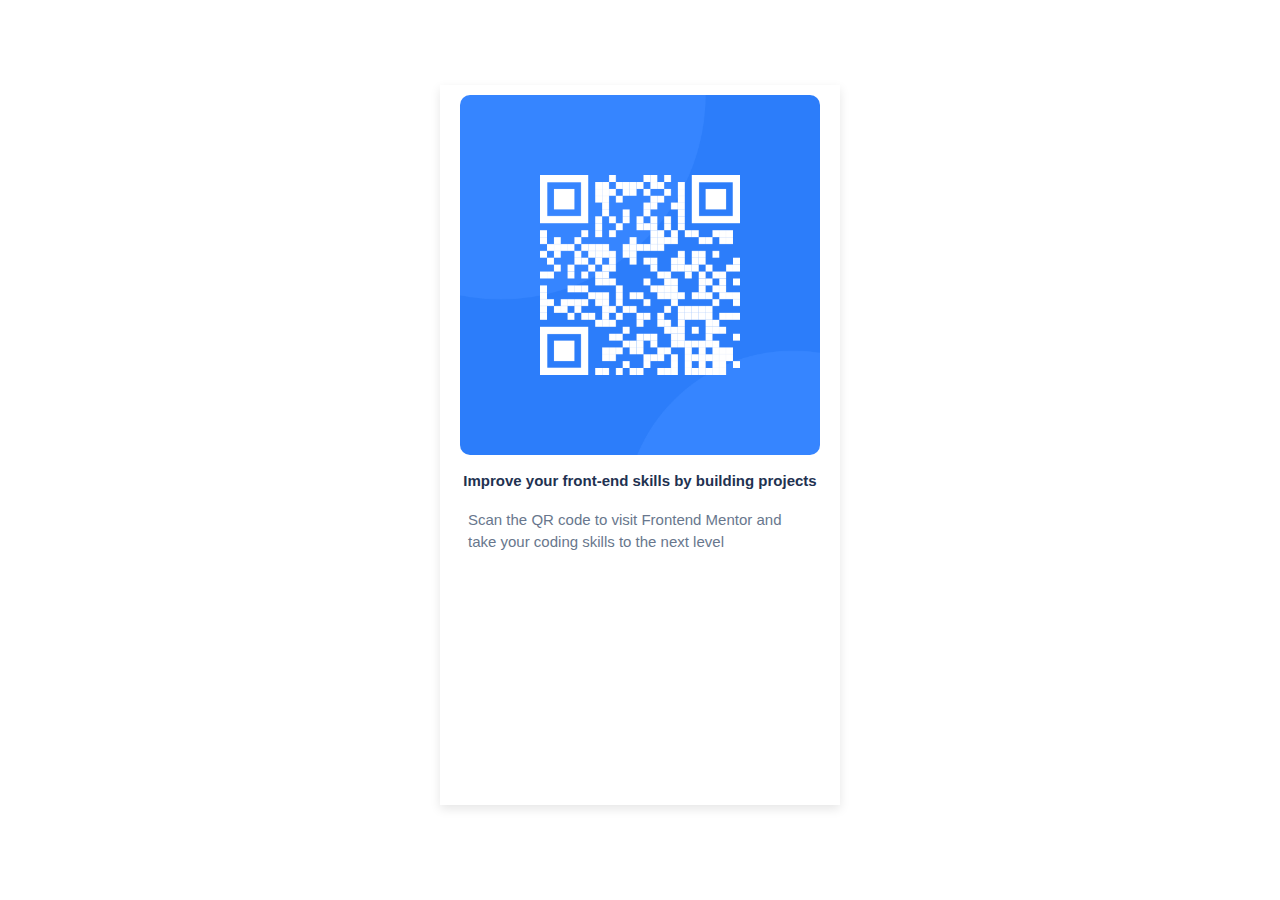
<file: qr-code-component-main/index.html>
<!DOCTYPE html>
<html lang="en">

<head>
    <meta charset="UTF-8">
    <meta name="viewport" content="width=device-width, initial-scale=1.0">
    <title>QR Code Card</title>
    <link rel="stylesheet" href="css/style.css">
</head>

<body>
    <div class="wrapper">
        <div class="card">
            <img src="images/image-qr-code.png" alt="Qr Code">
            <h2>Improve your front-end skills by building projects</h2>
            <p>Scan the QR code to visit Frontend Mentor and take your coding skills to the next level</p>
        </div>
    </div>
</body>

</html>
</file>
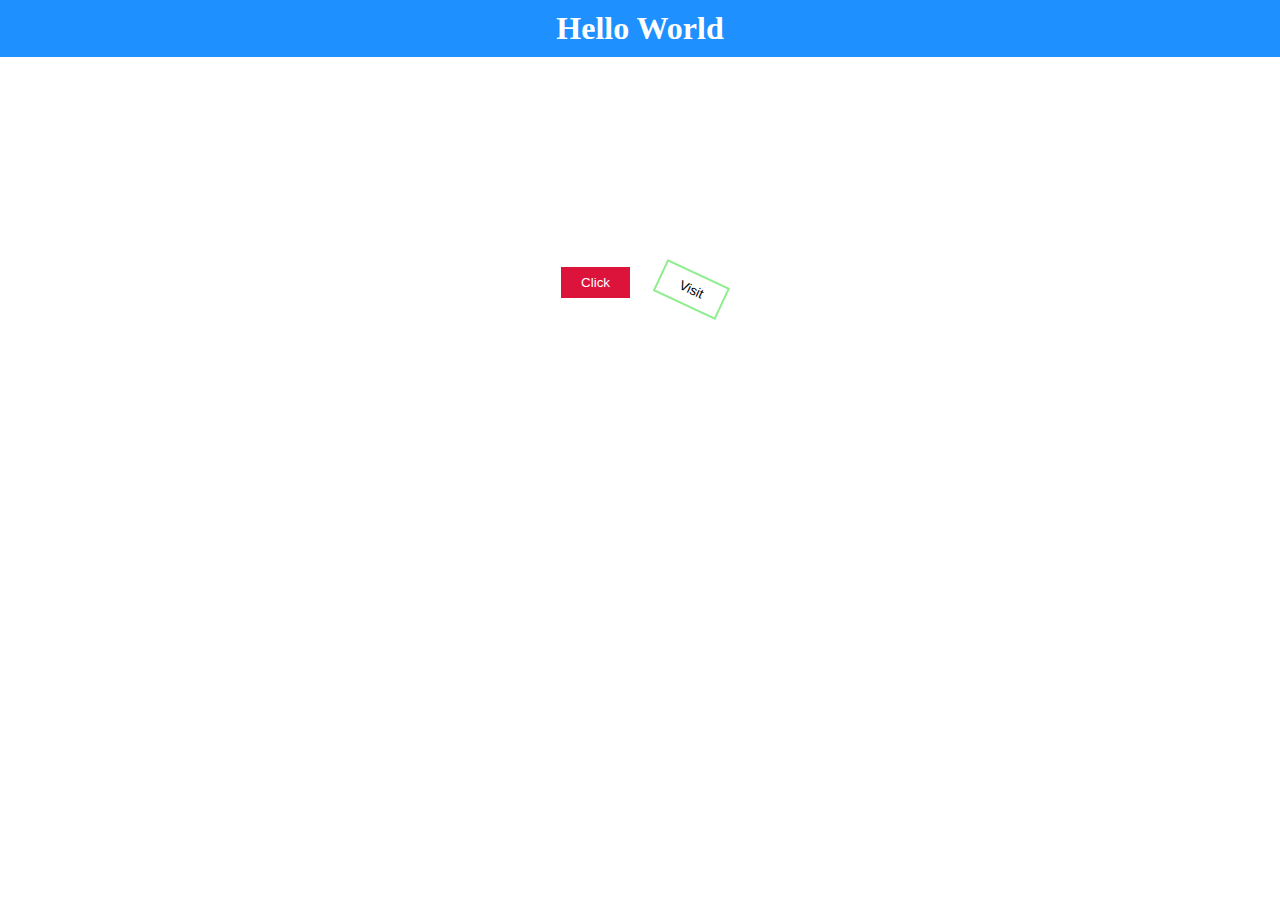
<file: Frontend/challenge_D03/index.html>
<html lang="en">

<head>
    <meta charset="UTF-8">
    <meta name="viewport" content="width=device-width, initial-scale=1.0">
    <title>Animation Effect</title>
</head>
<!-- css link -->
<link rel="stylesheet" href="css/style.css">

<body>
    <!-- animation effects -->
    <h1>Hello World</h1>
    <div class="container">
        <button class="btn-click">Click</button>
        <button class="btn-visit">Visit</button>
    </div>
</body>

</html>
</file>
<file: Frontend/challenge_D03/css/style.css>
* {
    margin: 0;
    padding: 0;
    box-sizing: border-box;
}

h1 {
    padding: 10px 20px;
    background: dodgerblue;
    color: #fff;
    text-align: center;
}

.container {
    display: flex;
    justify-content: center;
    align-items: center;
    gap: 20px;
    height: 50vh;
}

button {
    color: white;
    padding: 8px 20px;
    border: none;
}

.btn-click {
    background: crimson;
}

.btn-visit {
    border: 2px solid lightgreen;
    color: black;
    background: transparent;
    transition: 4s background, border-radius 4s, border ease-in;
    transform: translate(10%, 20%) rotate(25deg);
}

.btn-visit:hover {
    background: lightcoral;
    border-radius: 5px;
    border: none;
}


/* @keyframes hv {
    0%,
    40% {
        background: transparent;
    }
    100% {
        background: lightseagreen;
    }
} */
</file>
<file: qr-code-component-main/css/style.css>
/* reset style */

* {
    margin: 0;
    padding: 0;
    box-sizing: border-box;
    font-family: 'Outfit', sans-serif;
}


/* root style */

:root {
    --bg-color: hsl(212, 45%, 89%);
    --para-color: hsl(216, 15%, 48%);
    --title-color: hsl(218, 44%, 22%);
}


/* general style */

body {
    height: 100vh;
    width: 100vw;
    line-height: 1.5;
}

.wrapper {
    display: flex;
    justify-content: center;
    align-items: center;
    height: 100vh;
}

.card {
    padding: 10px 20px;
    width: 400px;
    height: 80vh;
    margin-bottom: 10px;
    box-shadow: 0 4px 10px rgba(0, 0, 0, 0.1);
    animation: slide-left 4s forwards;
}

.card img {
    width: 100%;
    border-radius: 10px;
}

.card h2 {
    font-size: 15px;
    text-align: center;
    color: var(--title-color);
    margin: 8px 0;
}

.card p {
    padding: 8px;
    font-size: 15px;
    color: var(--para-color);
}


/* animation */

@keyframes slide-left {
    0% {
        transform: translateX(-100%);
    }
    100% {
        transform: translateX(0%);
    }
}
</file>
